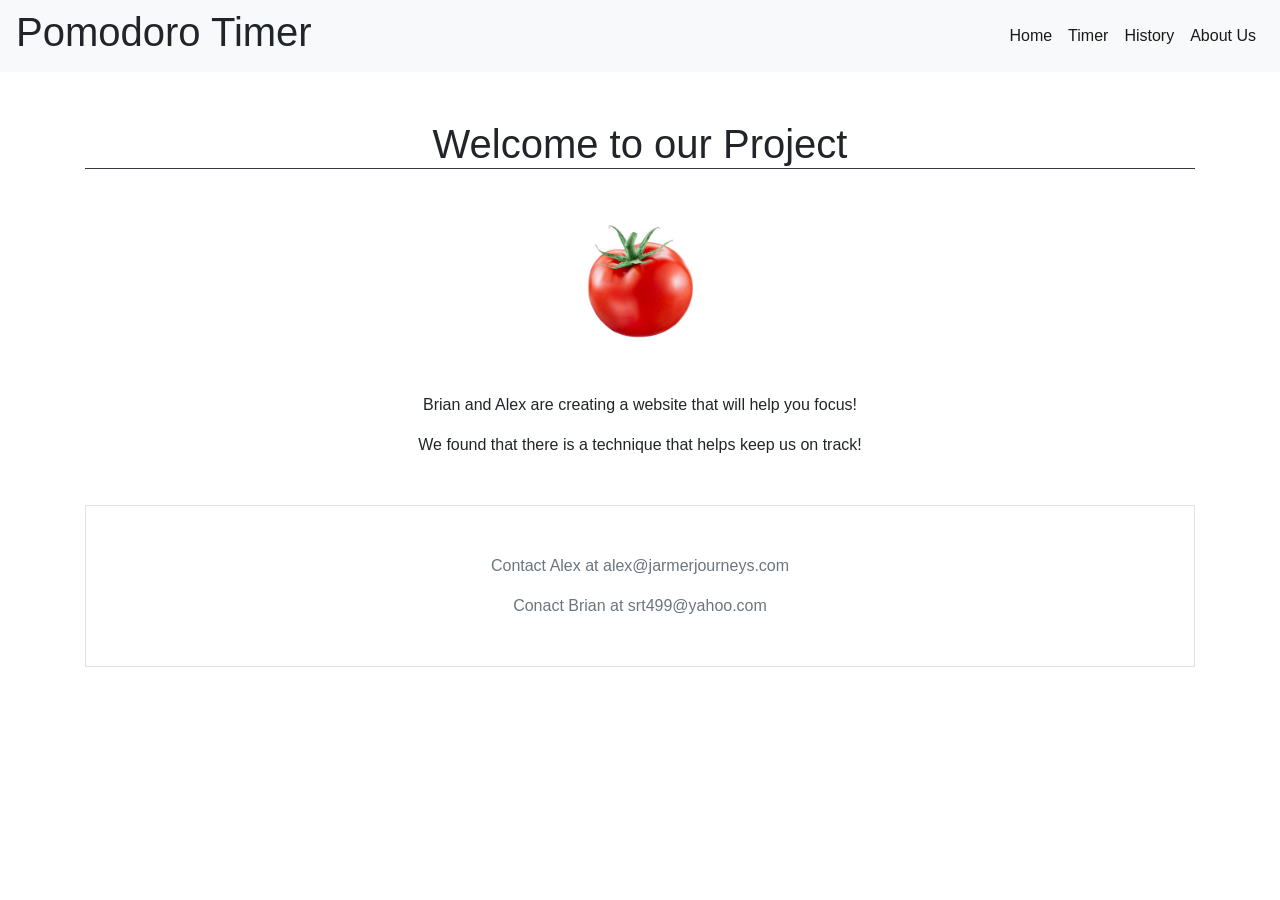
<file: index.html>
<html lang="en">
<head>
    <meta charset="UTF-8">
    <meta name="viewport" content="width=device-width, initial-scale=1.0">
    <meta http-equiv="X-UA-Compatible" content="ie=edge">
    <title>Pomodoro Timer</title>
    <link rel="stylesheet" href="https://stackpath.bootstrapcdn.com/bootstrap/4.3.1/css/bootstrap.min.css" integrity="sha384-ggOyR0iXCbMQv3Xipma34MD+dH/1fQ784/j6cY/iJTQUOhcWr7x9JvoRxT2MZw1T" crossorigin="anonymous">
    <script src="https://code.jquery.com/jquery-3.2.1.slim.min.js" integrity="sha384-KJ3o2DKtIkvYIK3UENzmM7KCkRr/rE9/Qpg6aAZGJwFDMVNA/GpGFF93hXpG5KkN" crossorigin="anonymous"></script>
    <script src="https://cdnjs.cloudflare.com/ajax/libs/popper.js/1.12.9/umd/popper.min.js" integrity="sha384-ApNbgh9B+Y1QKtv3Rn7W3mgPxhU9K/ScQsAP7hUibX39j7fakFPskvXusvfa0b4Q" crossorigin="anonymous"></script>
    <script src="https://maxcdn.bootstrapcdn.com/bootstrap/4.0.0/js/bootstrap.min.js" integrity="sha384-JZR6Spejh4U02d8jOt6vLEHfe/JQGiRRSQQxSfFWpi1MquVdAyjUar5+76PVCmYl" crossorigin="anonymous"></script>

</head>
<body>

<!--This is the header-->

<header>
        <nav class="justify-content-between navbar navbar-expand-lg navbar-light bg-light">
            <h1 class="text-center">Pomodoro Timer</h1>
            <div> 
                <button class="navbar-toggler" type="button" data-toggle="collapse" data-target="#navbarSupportedContent" aria-controls="navbarSupportedContent" aria-expanded="false" aria-label="Toggle navigation">
                    <span class="navbar-toggler-icon"></span>
                </button>
                <div class="collapse navbar-collapse" id="navbarSupportedContent">
                    <ul class="navbar-nav mr-auto">
                        <li class="nav-item active">
                            <a class="nav-link" href="#">Home</a></li>
                        <li class="nav-item active"><a class="nav-link" href="timer.html">Timer</a></li>
                        <li class="nav-item active"><a class="nav-link" href="./history.html">History</a></li>
                        <li class="nav-item active"><a class="nav-link" href="./about.html">About Us</a></li>
                    </ul>
                </div>
            </div>
        </nav>
    </header>
<!--This is the main part of the page and should contain main content of the page-->

    <main class="container text-center">
        <section>
            <h1 class="my-md-5 border-bottom border-dark border-5">Welcome to our Project</h1>
        </section>
        <figure class="my-md-5">
                <img src="images\tomato.jpg" alt="photo of a red tomato" style="width:128px;height:128px">
        </figure>
    
        <article>
            <p class="font">Brian and Alex are creating a website that will help you focus!</p>
            <p>We found that there is a technique that helps keep us on track!</p>
        </article>
    </main>

<!--This is the footer and will have contact information ect-->

    <footer class="container">
      <div class="text-center text-muted font-weight-lighter border my-md-5">
            <div class="my-md-5">
                <p>Contact Alex at alex@jarmerjourneys.com</p> 
                <p>Conact Brian at srt499@yahoo.com</p>
            </div>
        </div>  
    </footer>
</body>
</html>
</file>
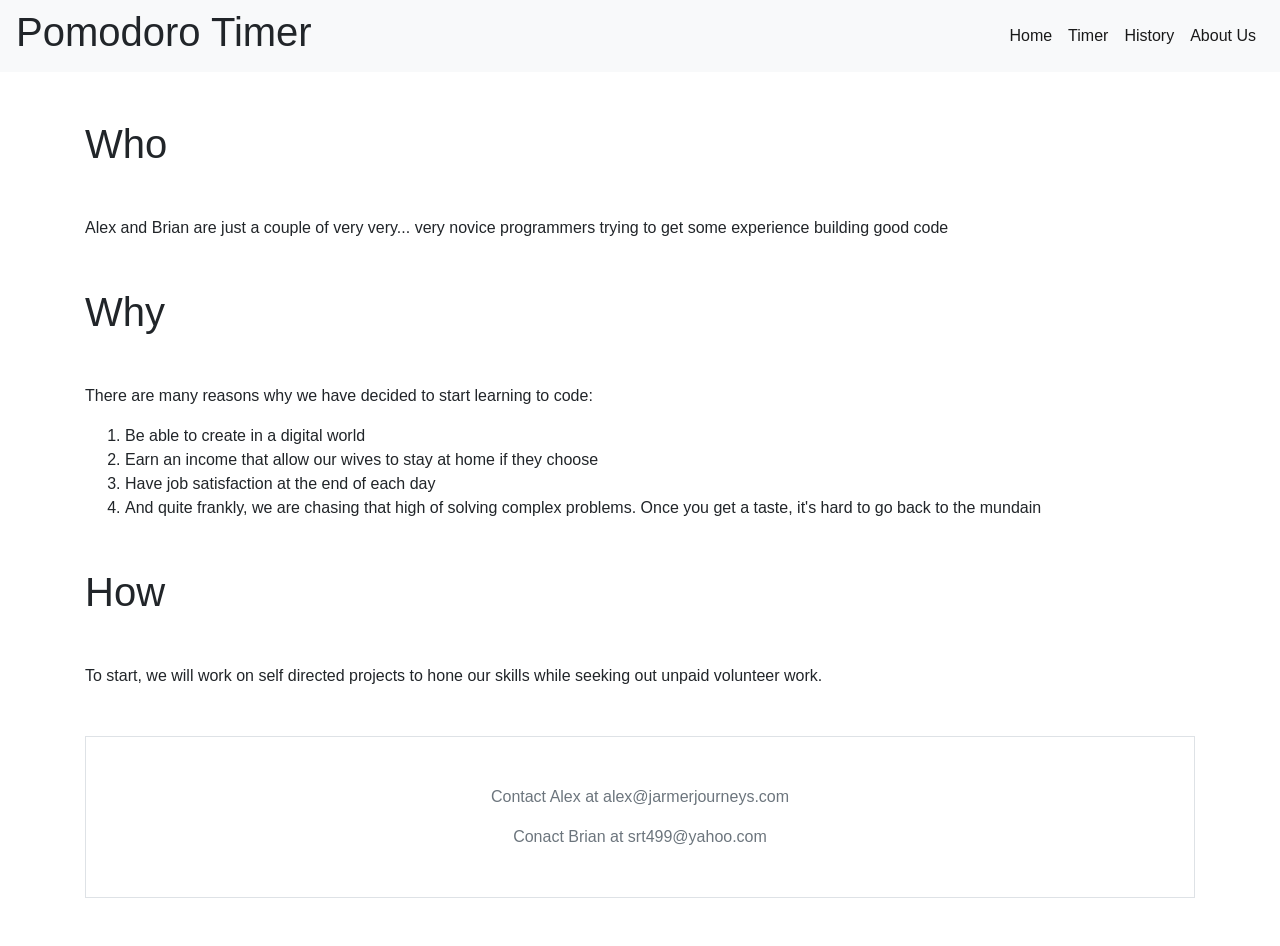
<file: about.html>
<html lang="en">
<head>
    <meta charset="UTF-8">
    <meta name="viewport" content="width=device-width, initial-scale=1.0">
    <meta http-equiv="X-UA-Compatible" content="ie=edge">
    <title>Pomodoro Timer</title>
    <link rel="stylesheet" href="https://stackpath.bootstrapcdn.com/bootstrap/4.3.1/css/bootstrap.min.css" integrity="sha384-ggOyR0iXCbMQv3Xipma34MD+dH/1fQ784/j6cY/iJTQUOhcWr7x9JvoRxT2MZw1T" crossorigin="anonymous">

    <script src="https://code.jquery.com/jquery-3.2.1.slim.min.js" integrity="sha384-KJ3o2DKtIkvYIK3UENzmM7KCkRr/rE9/Qpg6aAZGJwFDMVNA/GpGFF93hXpG5KkN" crossorigin="anonymous"></script>
    <script src="https://cdnjs.cloudflare.com/ajax/libs/popper.js/1.12.9/umd/popper.min.js" integrity="sha384-ApNbgh9B+Y1QKtv3Rn7W3mgPxhU9K/ScQsAP7hUibX39j7fakFPskvXusvfa0b4Q" crossorigin="anonymous"></script>
    <script src="https://maxcdn.bootstrapcdn.com/bootstrap/4.0.0/js/bootstrap.min.js" integrity="sha384-JZR6Spejh4U02d8jOt6vLEHfe/JQGiRRSQQxSfFWpi1MquVdAyjUar5+76PVCmYl" crossorigin="anonymous"></script>

</head>
<body>

<!--This is the header-->

    <header>
        <nav class="justify-content-between navbar navbar-expand-lg navbar-light bg-light">
            <h1 class="text-center">Pomodoro Timer</h1>
            <div> 
                <button class="navbar-toggler" type="button" data-toggle="collapse" data-target="#navbarSupportedContent" aria-controls="navbarSupportedContent" aria-expanded="false" aria-label="Toggle navigation">
                    <span class="navbar-toggler-icon"></span>
                </button>
                <div class="collapse navbar-collapse" id="navbarSupportedContent">
                    <ul class="navbar-nav mr-auto">
                        <li class="nav-item active">
                            <a class="nav-link" href="index.html">Home</a></li>
                        <li class="nav-item active"><a class="nav-link" href="timer.html">Timer</a></li>
                        <li class="nav-item active"><a class="nav-link" href="history.html">History</a></li>
                        <li class="nav-item active"><a class="nav-link" href="#">About Us</a></li>
                    </ul>
                </div>
            </div>
        </nav>
    </header>

<!--This is the main part of the page and should contain main content of the page-->

    <main class="container">
        <section>
            <h1 class="my-md-5">Who</h1>
        </section>
        <article>
            <p>Alex and Brian are just a couple of very very... very novice programmers trying to get some experience building good code</p>
        </article>
        <section>
            <h1 class="my-md-5">Why</h1>
        </section>
        <article>
            <p>There are many reasons why we have decided to start learning to code:</p>
            <ol>
                <li>Be able to create in a digital world</li>
                <li>Earn an income that allow our wives to stay at home if they choose</li>
                <li>Have job satisfaction at the end of each day</li>
                <li>And quite frankly, we are chasing that high of solving complex problems. Once you get a taste, it's hard to go back to the mundain</li>
            </ol>
        </article>
        <section>
            <h1 class="my-md-5">How</h1>
        </section>
        <article>
            <p>To start, we will work on self directed projects to hone our skills while seeking out unpaid volunteer work.</p>
        </article>
    </main>

<!--This is the footer and will have contact information ect-->

    <footer class="container">
        <div class="text-center text-muted font-weight-lighter border my-md-5">
              <div class="my-md-5">
                  <p>Contact Alex at alex@jarmerjourneys.com</p> 
                  <p>Conact Brian at srt499@yahoo.com</p>
              </div>
          </div>  
      </footer>
</body>
</html>
</file>
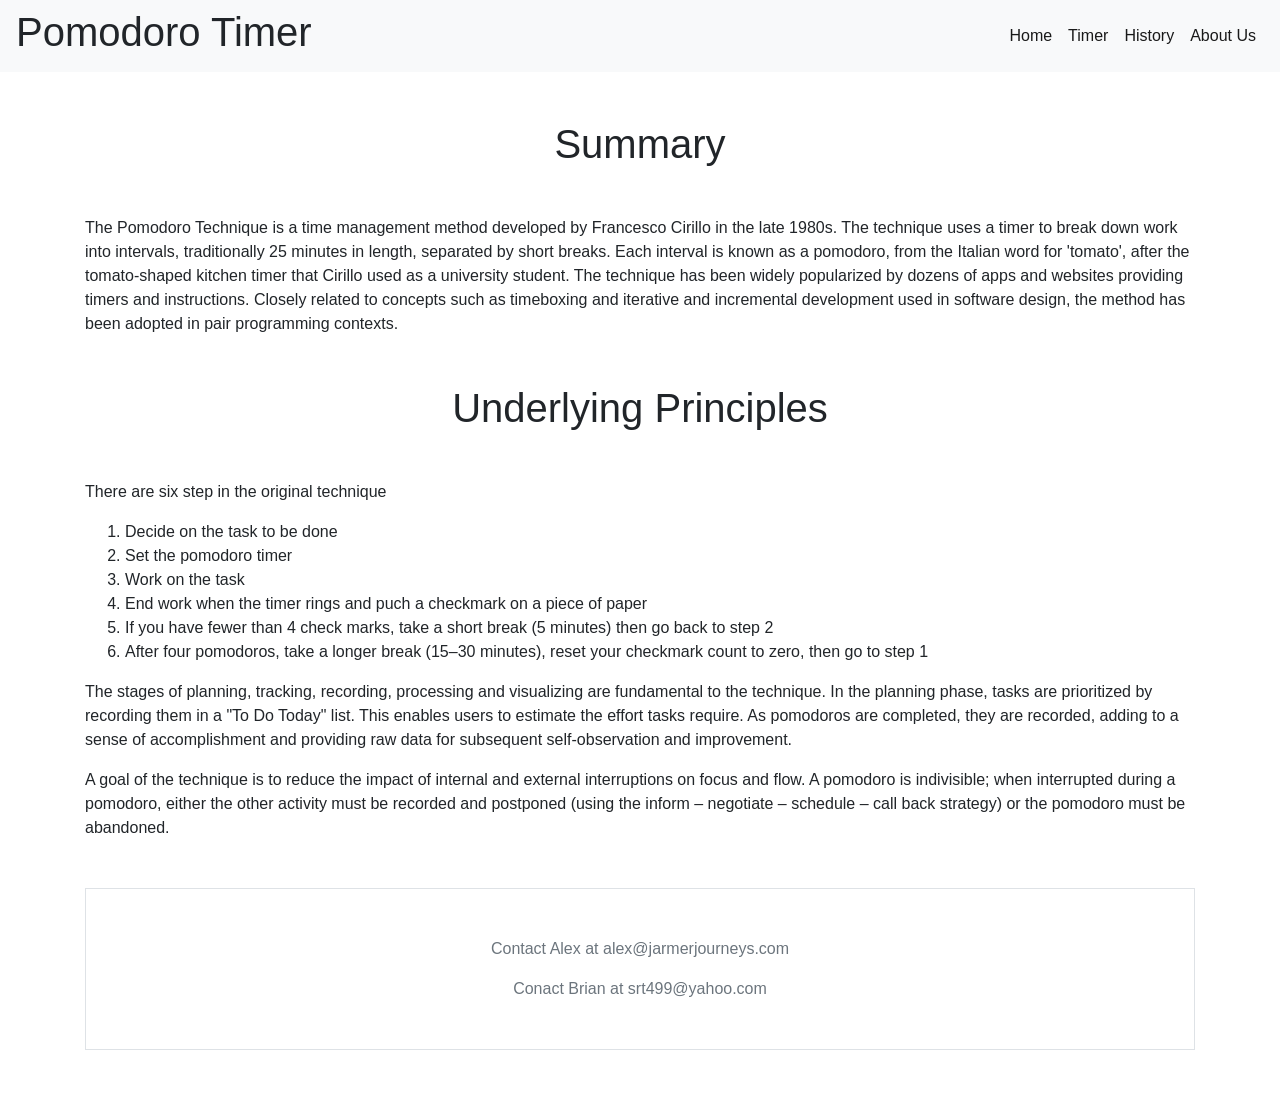
<file: history.html>
<html lang="en">
<head>
    <meta charset="UTF-8">
    <meta name="viewport" content="width=device-width, initial-scale=1.0">
    <meta http-equiv="X-UA-Compatible" content="ie=edge">
    <title>Pomodoro Timer</title>
    <link rel="stylesheet" href="https://stackpath.bootstrapcdn.com/bootstrap/4.3.1/css/bootstrap.min.css" integrity="sha384-ggOyR0iXCbMQv3Xipma34MD+dH/1fQ784/j6cY/iJTQUOhcWr7x9JvoRxT2MZw1T" crossorigin="anonymous">
    <script src="https://code.jquery.com/jquery-3.2.1.slim.min.js" integrity="sha384-KJ3o2DKtIkvYIK3UENzmM7KCkRr/rE9/Qpg6aAZGJwFDMVNA/GpGFF93hXpG5KkN" crossorigin="anonymous"></script>
    <script src="https://cdnjs.cloudflare.com/ajax/libs/popper.js/1.12.9/umd/popper.min.js" integrity="sha384-ApNbgh9B+Y1QKtv3Rn7W3mgPxhU9K/ScQsAP7hUibX39j7fakFPskvXusvfa0b4Q" crossorigin="anonymous"></script>
    <script src="https://maxcdn.bootstrapcdn.com/bootstrap/4.0.0/js/bootstrap.min.js" integrity="sha384-JZR6Spejh4U02d8jOt6vLEHfe/JQGiRRSQQxSfFWpi1MquVdAyjUar5+76PVCmYl" crossorigin="anonymous"></script>

</head>
<body>

<!--This is the header-->

    <header>
            <nav class="justify-content-between navbar navbar-expand-lg navbar-light bg-light">
                <h1 class="text-center">Pomodoro Timer</h1>
                <div> 
                    <button class="navbar-toggler" type="button" data-toggle="collapse" data-target="#navbarSupportedContent" aria-controls="navbarSupportedContent" aria-expanded="false" aria-label="Toggle navigation">
                        <span class="navbar-toggler-icon"></span>
                    </button>
                    <div class="collapse navbar-collapse" id="navbarSupportedContent">
                        <ul class="navbar-nav mr-auto">
                            <li class="nav-item active">
                                <a class="nav-link" href="index.html">Home</a></li>
                            <li class="nav-item active"><a class="nav-link" href="timer.html">Timer</a></li>
                            <li class="nav-item active"><a class="nav-link" href="#">History</a></li>
                            <li class="nav-item active"><a class="nav-link" href="about.html">About Us</a></li>
                        </ul>
                    </div>
                </div>
            </nav>
        </header>

<!--This is the main part of the page and should contain main content of the page-->

    <main class="container">
        <section>
            <h1 class="text-center my-md-5">Summary</h1>
        </section>
        <article>
            <p>The Pomodoro Technique is a time management method developed by Francesco Cirillo in the late 1980s. The technique uses a timer to break down work into intervals, traditionally 25 minutes in length, separated by short breaks. Each interval is known as a pomodoro, from the Italian word for 'tomato', after the tomato-shaped kitchen timer that Cirillo used as a university student. The technique has been widely popularized by dozens of apps and websites providing timers and instructions. Closely related to concepts such as timeboxing and iterative and incremental development used in software design, the method has been adopted in pair programming contexts.</p>
        </article>
        <section>
            <h1 class="text-center my-md-5">Underlying Principles</h1>
        </section>
        <article>
            <p>There are six step in the original technique</p>
            <ol>
                <li>Decide on the task to be done</li>
                <li>Set the pomodoro timer</li>
                <li>Work on the task</li>
                <li>End work when the timer rings and puch a checkmark on a piece of paper</li>
                <li>If you have fewer than 4 check marks, take a short break (5 minutes) then go back to step 2</li>
                <li>After four pomodoros, take a longer break (15–30 minutes), reset your checkmark count to zero, then go to step 1</li>
            </ol>
            <p>The stages of planning, tracking, recording, processing and visualizing are fundamental to the technique. In the planning phase, tasks are prioritized by recording them in a "To Do Today" list. This enables users to estimate the effort tasks require. As pomodoros are completed, they are recorded, adding to a sense of accomplishment and providing raw data for subsequent self-observation and improvement.</p>
            <p>A goal of the technique is to reduce the impact of internal and external interruptions on focus and flow. A pomodoro is indivisible; when interrupted during a pomodoro, either the other activity must be recorded and postponed (using the inform – negotiate – schedule – call back strategy) or the pomodoro must be abandoned.</p>
        </article>
    </main>

<!--This is the footer and will have contact information ect-->

    <footer class="container">
        <div class="text-center text-muted font-weight-lighter border my-md-5">
              <div class="my-md-5">
                  <p>Contact Alex at alex@jarmerjourneys.com</p> 
                  <p>Conact Brian at srt499@yahoo.com</p>
              </div>
          </div>  
      </footer>
  </body>
</html>
</file>
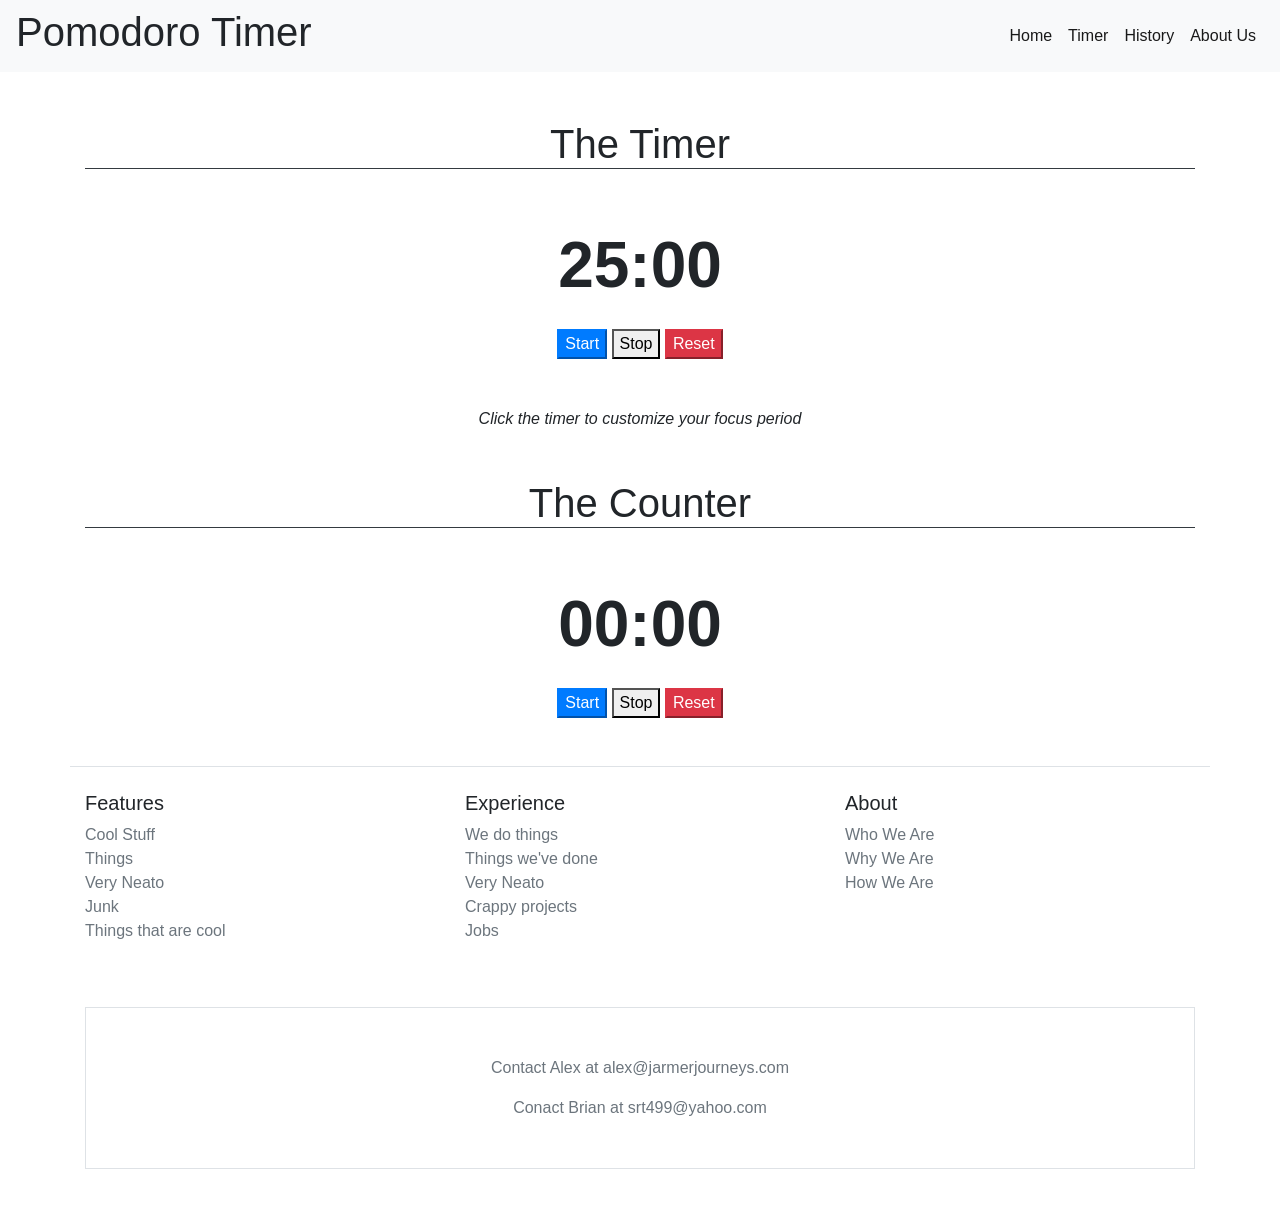
<file: timer.html>
<html lang="en">
<head>
    <meta charset="UTF-8">
    <meta name="viewport" content="width=device-width, initial-scale=1.0">
    <meta http-equiv="X-UA-Compatible" content="ie=edge">
    <link rel="stylesheet" href="https://stackpath.bootstrapcdn.com/bootstrap/4.3.1/css/bootstrap.min.css" integrity="sha384-ggOyR0iXCbMQv3Xipma34MD+dH/1fQ784/j6cY/iJTQUOhcWr7x9JvoRxT2MZw1T" crossorigin="anonymous">
    <title>Pomodoro Timer</title>
    <link rel="stylesheet" href="./style.css">
    <script src="https://code.jquery.com/jquery-3.2.1.slim.min.js" integrity="sha384-KJ3o2DKtIkvYIK3UENzmM7KCkRr/rE9/Qpg6aAZGJwFDMVNA/GpGFF93hXpG5KkN" crossorigin="anonymous"></script>
    <script src="https://cdnjs.cloudflare.com/ajax/libs/popper.js/1.12.9/umd/popper.min.js" integrity="sha384-ApNbgh9B+Y1QKtv3Rn7W3mgPxhU9K/ScQsAP7hUibX39j7fakFPskvXusvfa0b4Q" crossorigin="anonymous"></script>
    <script src="https://maxcdn.bootstrapcdn.com/bootstrap/4.0.0/js/bootstrap.min.js" integrity="sha384-JZR6Spejh4U02d8jOt6vLEHfe/JQGiRRSQQxSfFWpi1MquVdAyjUar5+76PVCmYl" crossorigin="anonymous"></script>
</head>
<body>

<!--This is the header-->

    <header>
        <nav class="justify-content-between navbar navbar-expand-lg navbar-light bg-light">
            <h1 class="text-center">Pomodoro Timer</h1>
            <div> 
                <button class="navbar-toggler" type="button" data-toggle="collapse" data-target="#navbarSupportedContent" aria-controls="navbarSupportedContent" aria-expanded="false" aria-label="Toggle navigation">
                    <span class="navbar-toggler-icon"></span>
                </button>
                <div class="collapse navbar-collapse" id="navbarSupportedContent">
                    <ul class="navbar-nav mr-auto">
                        <li class="nav-item active">
                            <a class="nav-link" href="index.html">Home</a></li>
                        <li class="nav-item active"><a class="nav-link" href="#">Timer</a></li>
                        <li class="nav-item active"><a class="nav-link" href="./history.html">History</a></li>
                        <li class="nav-item active"><a class="nav-link" href="./about.html">About Us</a></li>
                    </ul>
                </div>
            </div>
        </nav>

    


    </header>

<!--This is the main part of the page and should contain main content of the page-->

    <main class="container text-center">
        <section>
            <h1 class="my-md-5 border-bottom border-dark border-5">The Timer</h1>
        </section>
        <article>
            <p id="timer" class="font-weight-bold">25:00</p>
            <form id="customTimer" action="">
                <p>Minutes</p>
                <input id="userInput" type="number" class="form-control-lg">
                <button type="button" form="customTimer" class="btn btn-warning" onclick="submitCustomInput()">Submit</button>
            </form>
            <button id=start type="button" class="btn-primary">Start</button>
            <button id="stop" type="button" class="btn-secondart">Stop</button>
            <button id="reset" type="button" class="btn-danger">Reset</button>
            <p style="font-style: italic;"><br> <br> Click the timer to customize your focus period</p>
        </article>

        <section>
            <h1 class="my-md-5 border-bottom border-dark border-5">The Counter</h1>
        </section>
        <article>
            <p id="count" class="font-weight-bold">00:00</p>
            <button id=startC type="button" class="btn-primary">Start</button>
            <button id="stopC" type="button" class="btn-secondart">Stop</button>
            <button id="resetC" type="button" class="btn-danger">Reset</button>
        </article>
    </main>

<!--This is the footer and will have contact information ect-->

    <footer class="container pt-4 my-md-5 border-top">
        <div class="row">
            <div class="col-4 col-md">
                <h5>Features</h5>
                <ul class="list-unstyled">
                    <li><a class="text-muted" href="#">Cool Stuff</a></li>
                    <li><a class="text-muted" href="#">Things</a></li>
                    <li><a class="text-muted" href="#">Very Neato</a></li>
                    <li><a class="text-muted" href="#">Junk</a></li>
                    <li><a class="text-muted" href="#">Things that are cool</a></li>
                </ul>
            </div>

            <div class="col-4 col-md">
                <h5>Experience</h5>
                <ul class="list-unstyled">
                    <li><a class="text-muted" href="#">We do things</a></li>
                    <li><a class="text-muted" href="#">Things we've done</a></li>
                    <li><a class="text-muted" href="#">Very Neato </a></li>
                    <li><a class="text-muted" href="http://www.alexjarmer.com">Crappy projects</a></li>
                    <li><a class="text-muted" href="#">Jobs</a></li>
                </ul>
            </div>

            <div class="col-4 col-md">
                <h5>About</h5>
                 <ul class="list-unstyled">
                    <li><a class="text-muted" href="#">Who We Are</a></li>
                    <li><a class="text-muted" href="#">Why We Are</a></li>
                    <li><a class="text-muted" href="#">How We Are</a></li>
                </ul>
            </div>
        </div>
        <div class="text-center text-muted font-weight-lighter border my-md-5">
            <div class="my-md-5">
                <p>Contact Alex at alex@jarmerjourneys.com</p> 
                <p>Conact Brian at srt499@yahoo.com</p>
            </div>
        </div>  
    </footer>
</body>
<script type="text/javascript" src="./timer.js"></script>
<script type="text/javascript" src="./counter.js"></script>
<script type="text/javascript" src="./customTimer.js"></script>

</html>
</file>
<file: style.css>
#timer {
    font-size: 400%;
}
#count {
    font-size: 400%;
}

#customTimer{
    display: none;
    font-size: 200%;
}

#userInput{
    width: 200px;
}
</file>
